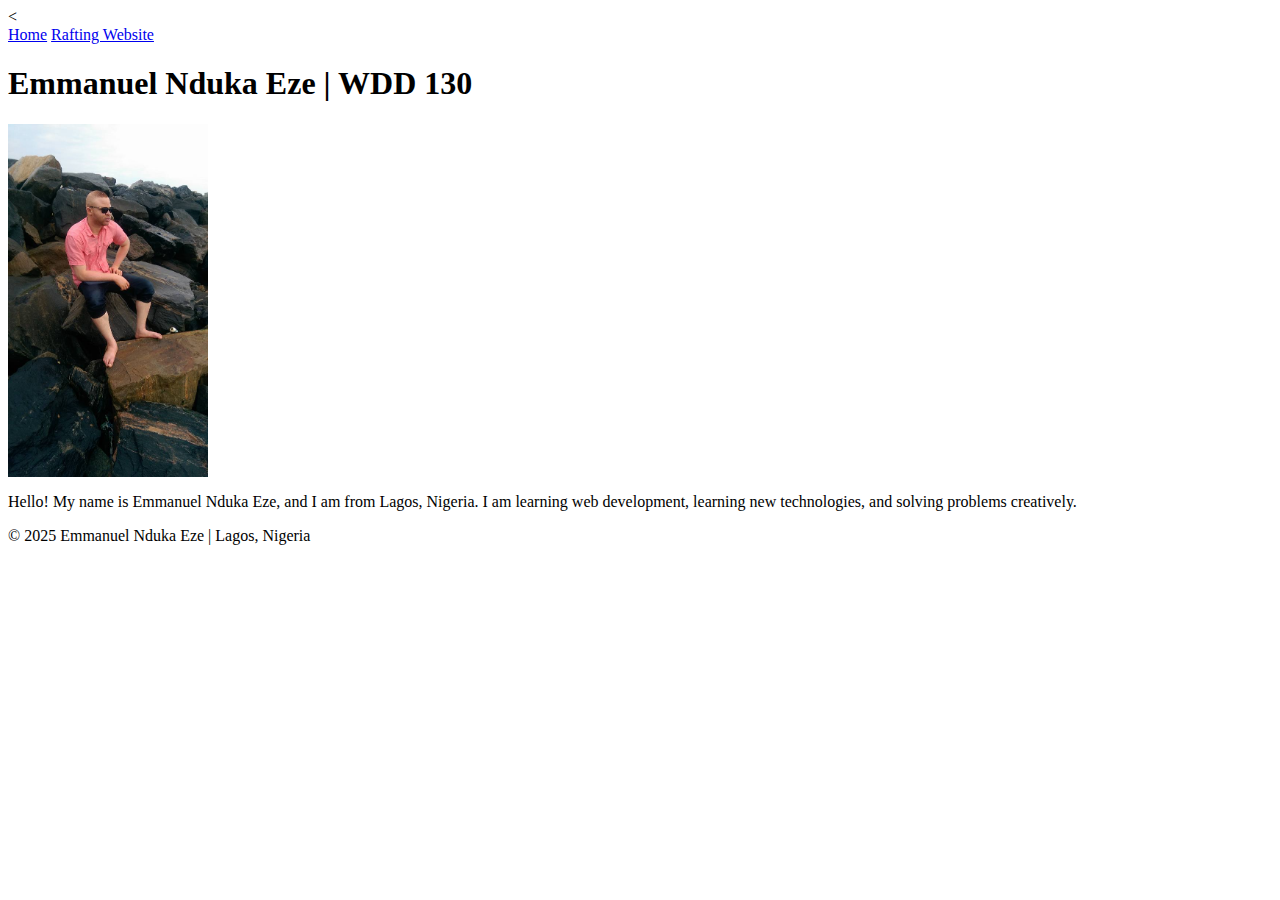
<file: index.html>
<<!DOCTYPE html>
<html lang="en-US">
  <head>
    <meta charset="utf-8">
    <meta name="viewport" content="width=device-width, initial-scale=1.0">
    <title>Emmanuel Nduka Eze | WDD 130</title>
  </head>
  <body>
    <header>
      <nav>
        <a href="#">Home</a>
        <a href="wwr/">Rafting Website</a>
      </nav>
    </header>

    <main>
      <h1>Emmanuel Nduka Eze | WDD 130</h1>
      <img src="Images/profile.png.jpg" alt="Hello, my name is Emmanuel Nduka Eze" width="200">
      <p>Hello! My name is Emmanuel Nduka Eze, and I am from Lagos, Nigeria. I am learning web development, learning new technologies, and solving problems creatively.</p>
    </main>

    <footer>
      <p>&copy; 2025 Emmanuel Nduka Eze | Lagos, Nigeria</p>
    </footer>
  </body>
</html>
</file>
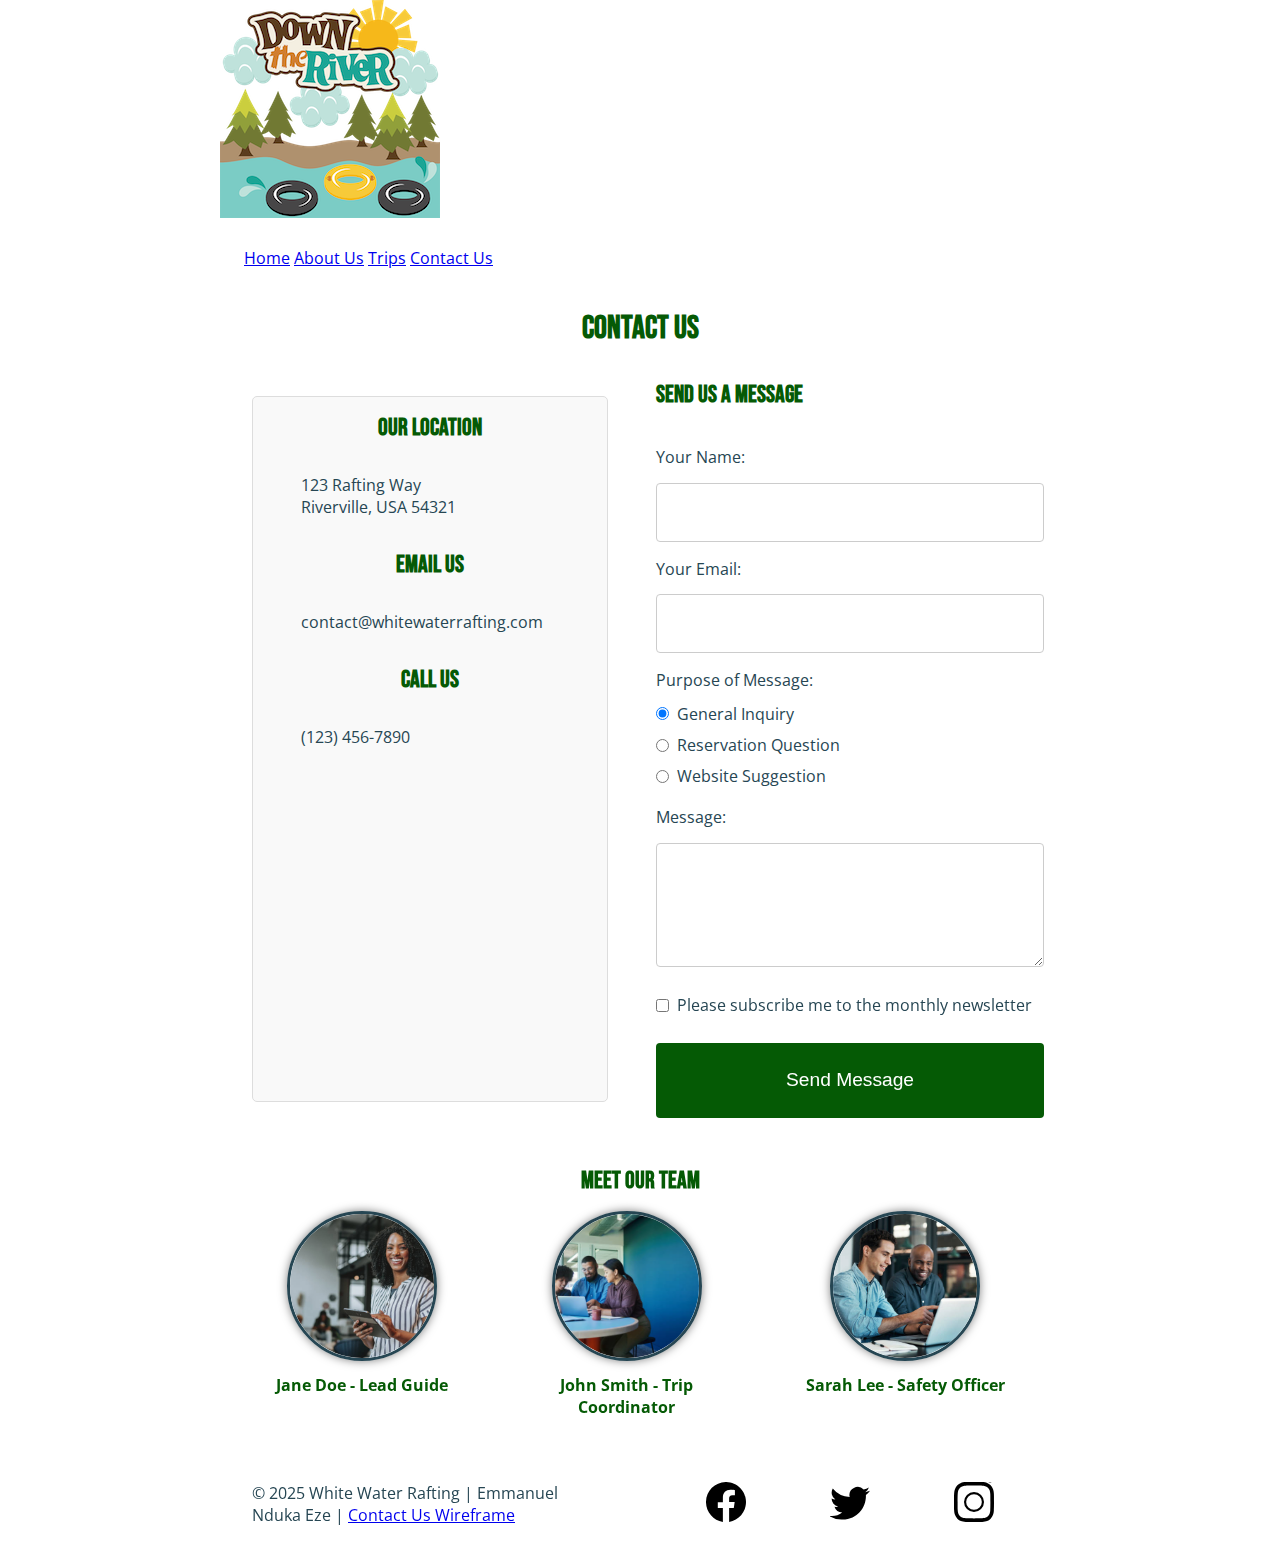
<file: wwr/contact.html>
<!DOCTYPE html>
<html lang="en-US">
<head>
    <meta charset="UTF-8">
    <meta name="viewport" content="width=device-width,initial-scale=1.0">
    <title>Contact Us | White Water Rafting</title>
    <meta name="description" content="Contact Us page for the White Water Rafting website project.">
    <meta name="author" content="Emmanuel Nduka Eze">
    <link rel="stylesheet" href="styles/rafting.css">
    <link rel="preconnect" href="https://fonts.googleapis.com">
    <link rel="preconnect" href="https://fonts.gstatic.com" crossorigin>
    <link href="https://fonts.googleapis.com/css2?family=Bebas+Neue&family=Open+Sans&display=swap" rel="stylesheet">
</head>
<body>
    <header>
        <img src="images/z-downriver.png" alt="Rafting Company Logo">
        <nav>
            <a href="index.html">Home</a>
            <a href="about.html">About Us</a>
            <a href="trips.html">Trips</a>
            <a href="contact.html">Contact Us</a>
        </nav>
    </header>
    <main>
        <div class="contact-header">
            <h1>Contact Us</h1>
        </div>
        <div class="contact-content">
            <section class="contact-info">
                <h2>Our Location</h2>
                <p>123 Rafting Way<br>Riverville, USA 54321</p>
                <h2>Email Us</h2>
                <p>contact@whitewaterrafting.com</p>
                <h2>Call Us</h2>
                <p>(123) 456-7890</p>
                <div class="map">
                    <iframe src="https://www.google.com/maps/embed?pb=!1m18!1m12!1m3!1d12345.6789012345!2d-111.891031!3d40.760780!2m3!1f0!2f0!3f0!3m2!1i1024!2i768!4f13.1!3m3!1m2!1s0x0%3A0x0!2zNDDCsDQ1JzM4LjgiTiAxMTHCsDUzJzI3LjciVw!5e0!3m2!1sen!2sus!4v1620000000000!5m2!1sen!2sus" 
                    width="600" height="450" style="border:0;" allowfullscreen="" loading="lazy"></iframe>
                </div>
            </section>
            <form action="review.html" method="get">
                <h2>Send Us a Message</h2>
                <div class="form-item">
                    <label for="name">Your Name:</label>
                    <input type="text" id="name" name="user_name">
                </div>
                <div class="form-item">
                    <label for="email">Your Email:</label>
                    <input type="email" id="email" name="user_email">
                </div>
                <div class="form-item">
                    <label>Purpose of Message:</label>
                    <div class="radio-group">
                        <input type="radio" id="inquiry" name="purpose" value="inquiry" checked>
                        <label for="inquiry">General Inquiry</label>
                    </div>
                    <div class="radio-group">
                        <input type="radio" id="reservation" name="purpose" value="reservation">
                        <label for="reservation">Reservation Question</label>
                    </div>
                    <div class="radio-group">
                        <input type="radio" id="suggestion" name="purpose" value="suggestion">
                        <label for="suggestion">Website Suggestion</label>
                    </div>
                </div>
                <div class="form-item">
                    <label for="message">Message:</label>
                    <textarea id="message" name="user_message" rows="4" cols="50"></textarea>
                </div>
                <div class="form-item checkbox-group">
                    <input type="checkbox" id="subscribe" name="subscribe" value="yes">
                    <label for="subscribe">Please subscribe me to the monthly newsletter</label>
                </div>
                <button type="submit">Send Message</button>
            </form>
        </div>
        <section class="employees">
            <h2>Meet Our Team</h2>
            <div class="employee-gallery">
                <figure>
                    <img src="images/happy-employee.jpg" alt="Employee Jane Doe">
                    <figcaption>Jane Doe - Lead Guide</figcaption>
                </figure>
                <figure>
                    <img src="images/happy-employee1.jpg" alt="Employee John Smith">
                    <figcaption>John Smith - Trip Coordinator</figcaption>
                </figure>
                <figure>
                    <img src="images/happy-employee2.jpg" alt="Employee Sarah Lee">
                    <figcaption>Sarah Lee - Safety Officer</figcaption>
                </figure>
            </div>
        </section>
    </main>
    <footer>
        <p>&copy; 2025 White Water Rafting | Emmanuel Nduka Eze | <a href="images/wireframe.png">Contact Us Wireframe</a></p>
        <nav class="socialmedia">
            <a href="https://facebook.com"><img src="images/facebook.svg" alt="Facebook"></a>
            <a href="https://twitter.com"><img src="images/twitter.svg" alt="Twitter"></a>
            <a href="https://instagram.com"><img src="images/instagram.svg" alt="Instagram"></a>
        </nav>
    </footer>
</body>
</html>
</file>
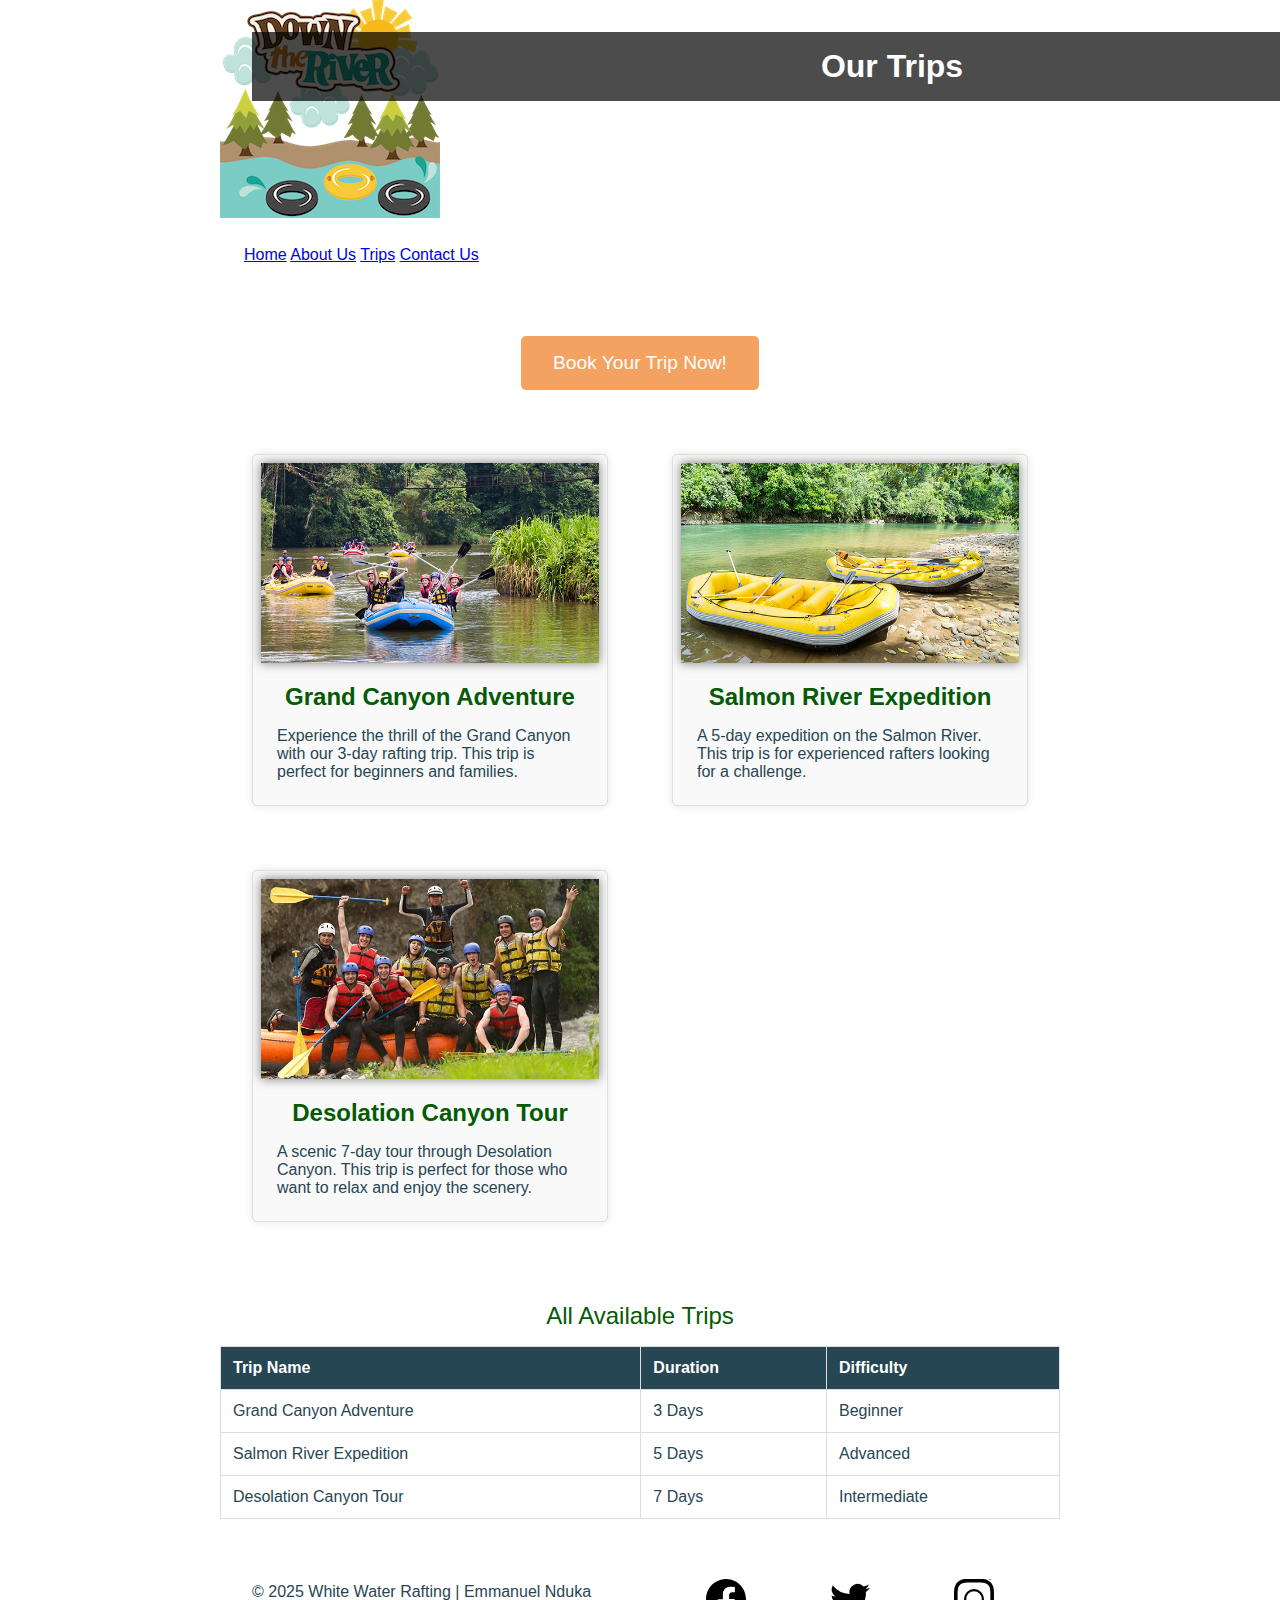
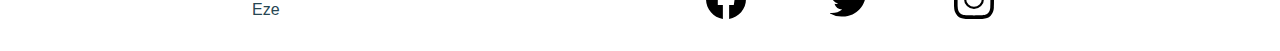
<file: wwr/trips.html>
<!DOCTYPE html>
<html lang="en-US">
<head>
    <meta charset="UTF-8">
    <meta name="viewport" content="width=device-width,initial-scale=1.0">
    <title>Trips | White Water Rafting</title>
    <meta name="description" content="Trips page for the White Water Rafting website project.">
    <meta name="author" content="Emmanuel Nduka Eze">
    <link rel="stylesheet" href="styles/rafting.css">
</head>
<body>
    <header>
        <img src="images/z-downriver.png" alt="Rafting Company Logo">
        <nav>
            <a href="index.html">Home</a>
            <a href="about.html">About Us</a>
            <a href="trips.html">Trips</a>
            <a href="contact.html">Contact Us</a>
        </nav>
    </header>
    <main>
        <div class="trips-header">
            <h1>Our Trips</h1>
            <a href="contact.html" class="cta-button">Book Your Trip Now!</a>
        </div>
        <div class="trip-cards">
            <section class="trip-card">
                <img src="images/rafting14_1024.jpg" alt="Grand Canyon Adventure">
                <h2>Grand Canyon Adventure</h2>
                <p>Experience the thrill of the Grand Canyon with our 3-day rafting trip. This trip is perfect for beginners and families.</p>
            </section>
            <section class="trip-card">
                <img src="images/rafting26_600.jpg" alt="Salmon River Expedition">
                <h2>Salmon River Expedition</h2>
                <p>A 5-day expedition on the Salmon River. This trip is for experienced rafters looking for a challenge.</p>
            </section>
            <section class="trip-card">
                <img src="images/image1.1.jpg" alt="Desolation Canyon Tour">
                <h2>Desolation Canyon Tour</h2>
                <p>A scenic 7-day tour through Desolation Canyon. This trip is perfect for those who want to relax and enjoy the scenery.</p>
            </section>
        </div>
        <table class="trip-table">
            <caption>All Available Trips</caption>
            <thead>
                <tr>
                    <th>Trip Name</th>
                    <th>Duration</th>
                    <th>Difficulty</th>
                </tr>
            </thead>
            <tbody>
                <tr>
                    <td>Grand Canyon Adventure</td>
                    <td>3 Days</td>
                    <td>Beginner</td>
                </tr>
                <tr>
                    <td>Salmon River Expedition</td>
                    <td>5 Days</td>
                    <td>Advanced</td>
                </tr>
                <tr>
                    <td>Desolation Canyon Tour</td>
                    <td>7 Days</td>
                    <td>Intermediate</td>
                </tr>
            </tbody>
        </table>
    </main>
    <footer>
        <p>&copy; 2025 White Water Rafting | Emmanuel Nduka Eze</p>
        <nav class="socialmedia">
            <a href="https://facebook.com"><img src="images/facebook.svg" alt="Facebook"></a>
            <a href="https://twitter.com"><img src="images/twitter.svg" alt="Twitter"></a>
            <a href="https://instagram.com"><img src="images/instagram.svg" alt="Instagram"></a>
        </nav>
    </footer>
</body>
</html>
</file>
<file: wwr/styles/rafting.css>
:root {
    --primary-color: #055a05;
    --secondary-color: #f4a261;
    --accent1-color: #264653;
    --accent2-color: #e9c46a;
    --heading-font: 'Bebas Neue', sans-serif;
    --body-font: 'Open Sans', sans-serif;
}

* {
    margin: 0;
    padding: 0;
    box-sizing: border-box;
}

body {
    font-family: var(--body-font);
    color: var(--accent1-color);
}

header, main, footer {
    max-width: 840px;
    margin: 0 auto;
}

h1, h2, h3, h4, h5, h6 {
    font-family: var(--heading-font);
    color: var(--primary-color);
}

nav, p, section, article {
    margin: 1rem;
    padding: 0.5rem;
}

.socialmedia a {
    text-decoration: none;
}

.hero {
    position: relative;
}

.hero img {
    display: block;
    width: 100%;
    height: auto;
}

h1 {
    position: absolute;
    top: 2rem;
    width: 100%;
    text-align: center;
    background-color: rgba(0,0,0,0.7);
    color: white;
    padding: 1rem;
}

.hero article {
    position: absolute;
    top: 8rem;
    background-color: rgba(255,255,255,0.8);
    padding: 1rem;
    margin: 2rem;
}

.hero article img {
    float: right;
    width: 125px;
    margin-left: 1rem;
}

section h2 {
    text-align: center;
}

.socialmedia {
    display: flex;
    justify-content: space-around;
}

.socialmedia img {
    width: 40px;
}

section img {
    width: 150px;
    box-shadow: 0 0 10px rgba(0,0,0,0.5);
}

footer {
    display: grid;
    grid-template-columns: 1fr 1fr;
    align-items: center;
}

p {
    padding: 1rem;
}

/* Contact Us Page Styles */
.contact-header h1 {
    position: static; /* Override hero h1 style */
    background-color: transparent;
    color: var(--primary-color);
    text-align: center;
    padding: 1rem 0;
}

.contact-content {
    display: grid;
    grid-template-columns: 1fr 1fr;
    gap: 2rem;
    padding: 1rem;
}

.contact-info {
    padding: 1rem;
    background-color: #f9f9f9;
    border: 1px solid #ddd;
    border-radius: 5px;
}

.contact-info h2 {
    margin-top: 0;
}

.map {
    margin-top: 1rem;
}

.map iframe {
    width: 100%;
    height: 300px;
    border: 0;
    border-radius: 5px;
}

form {
    display: grid;
    gap: 1rem;
}

.form-item {
    display: grid;
    gap: 0.25rem;
}

input[type="text"],
input[type="email"],
textarea {
    width: 100%;
    padding: 0.75rem;
    border: 1px solid #ccc;
    border-radius: 4px;
    font-family: var(--body-font);
    font-size: 1rem;
}

.radio-group, .checkbox-group {
    display: flex;
    align-items: center;
    gap: 0.5rem;
}

button[type="submit"] {
    background-color: var(--primary-color);
    color: white;
    padding: 1rem;
    border: none;
    border-radius: 4px;
    font-size: 1.2rem;
    cursor: pointer;
    transition: background-color 0.3s;
}

button[type="submit"]:hover {
    background-color: var(--accent1-color);
}

/* Employee Section Styles */
.employees {
    padding: 1rem;
    text-align: center;
}

.employee-gallery {
    display: flex;
    justify-content: space-around;
    flex-wrap: wrap;
    gap: 2rem;
    margin-top: 1rem;
}

.employee-gallery figure {
    margin: 0;
    max-width: 200px;
}

.employee-gallery img {
    width: 150px;
    height: 150px;
    object-fit: cover;
    border-radius: 50%;
    border: 3px solid var(--accent1-color);
}

.employee-gallery figcaption {
    margin-top: 0.5rem;
    font-weight: bold;
    color: var(--primary-color);
}

/* Trips Page Styles */
.trips-header {
    text-align: center;
    padding: 2rem;
}

.cta-button {
    background-color: var(--secondary-color);
    color: white;
    padding: 1rem 2rem;
    text-decoration: none;
    border-radius: 5px;
    font-size: 1.2rem;
    margin-top: 1rem;
    display: inline-block;
}

.trip-cards {
    display: grid;
    grid-template-columns: repeat(auto-fit, minmax(300px, 1fr));
    gap: 2rem;
    padding: 1rem;
}

.trip-card {
    background-color: #f9f9f9;
    border: 1px solid #ddd;
    border-radius: 5px;
    overflow: hidden;
    box-shadow: 0 0 10px rgba(0,0,0,0.1);
}

.trip-card img {
    width: 100%;
    height: 200px;
    object-fit: cover;
}

.trip-card h2 {
    padding: 1rem;
    margin: 0;
}

.trip-card p {
    padding: 0 1rem 1rem;
    margin: 0;
}

.trip-table {
    width: 100%;
    border-collapse: collapse;
    margin: 2rem 0;
}

.trip-table caption {
    font-size: 1.5rem;
    margin: 1rem 0;
    font-family: var(--heading-font);
    color: var(--primary-color);
}

.trip-table th, .trip-table td {
    border: 1px solid #ddd;
    padding: 0.75rem;
    text-align: left;
}

.trip-table th {
    background-color: var(--accent1-color);
    color: white;
}

/* Home Page Styles */
.home-grid {
    display: grid;
    grid-template-columns: repeat(auto-fit, minmax(300px, 1fr));
    gap: 1rem;
    padding: 1rem;
}

.card {
    background-color: white;
    padding: 1rem;
    border-radius: 5px;
    box-shadow: 0 2px 5px rgba(0,0,0,0.1);
}

.card img {
    width: 100%;
    height: auto;
    border-radius: 5px;
}

.newsletter {
    padding: 2rem;
    text-align: center;
    background-color: #ddd;
}

.newsletter form {
    display: flex;
    justify-content: center;
    align-items: center;
    gap: 1rem;
}

.cta {
    padding: 2rem;
    text-align: center;
}

.button {
    background-color: var(--primary-color);
    color: white;
    padding: 1rem 2rem;
    text-decoration: none;
    border-radius: 5px;
}

.social {
    display: flex;
    justify-content: space-around;
}

.social img {
    width: 40px;
}
</file>
